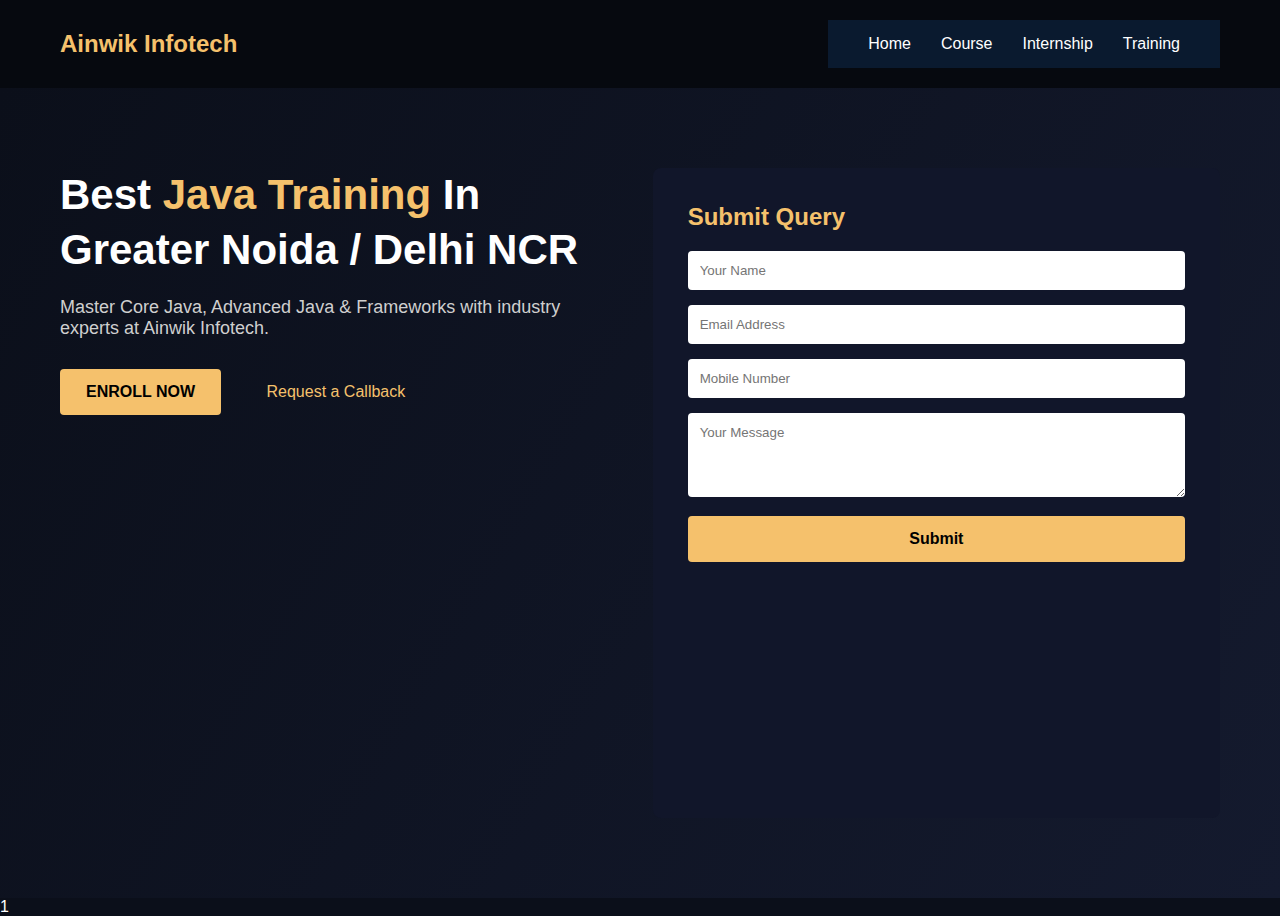
<file: index.html>
<!DOCTYPE html>
<head>
    <meta charset="UTF-8">
    <meta name="viewport" content="width=device-width, initial-scale=1.0">
    <title>Document</title>
    <link rel="stylesheet" href="style.css">
</head>
     <header>
    <div class="logo">Ainwik Infotech</div>
    <ul class="navbar">
    <li>Home</li>

    <li class="has-dropdown">Course
        <div class="dropdown">
            <ul>
                <li>Java</li>
                <li>Full-Stack</li>
                <li>Python</li>
                <li>SQL</li>
                <li>DSA</li>
                <li>Node JS</li>
            </ul>
        </div>
    </li>

    <li class="has-dropdown">Internship
        <div class="dropdown">
            <ul>
                <li> <a href="summerint.html">Summer Internship</a></li>
                <li> <a href="winterint.html">Winter Internship </a></li>
            </ul>
        </div>
    </li>

    <li class="has-dropdown">Training
        <div class="dropdown">
            <ul>
                <li> <a href="training.html">Summer Training</a> </li>
                <li> <a href="winter.html">Winter Training</a></li>
            </ul>
        </div>
    </li>
</ul>

  </header>

  <section class="hero">
    <div class="hero-left">
      <h1>Best <span>Java Training</span> In <br> Greater Noida / Delhi NCR</h1>
      <p>Master Core Java, Advanced Java & Frameworks with industry experts at Ainwik Infotech.</p>
      <div class="btn-group">
        <button class="btn-primary">ENROLL NOW</button>
        <button class="btn-outline">Request a Callback</button>
      </div>
    </div>

    <div class="hero-right">
      <h2>Submit Query</h2>
      <form>
        <input type="text" placeholder="Your Name" required />
        <input type="email" placeholder="Email Address" required />
        <input type="tel" placeholder="Mobile Number" required />
        <textarea rows="4" placeholder="Your Message"></textarea>
        <button type="submit">Submit</button>
      </form>
    </div>
  </section>1
</body>
</html>
</file>
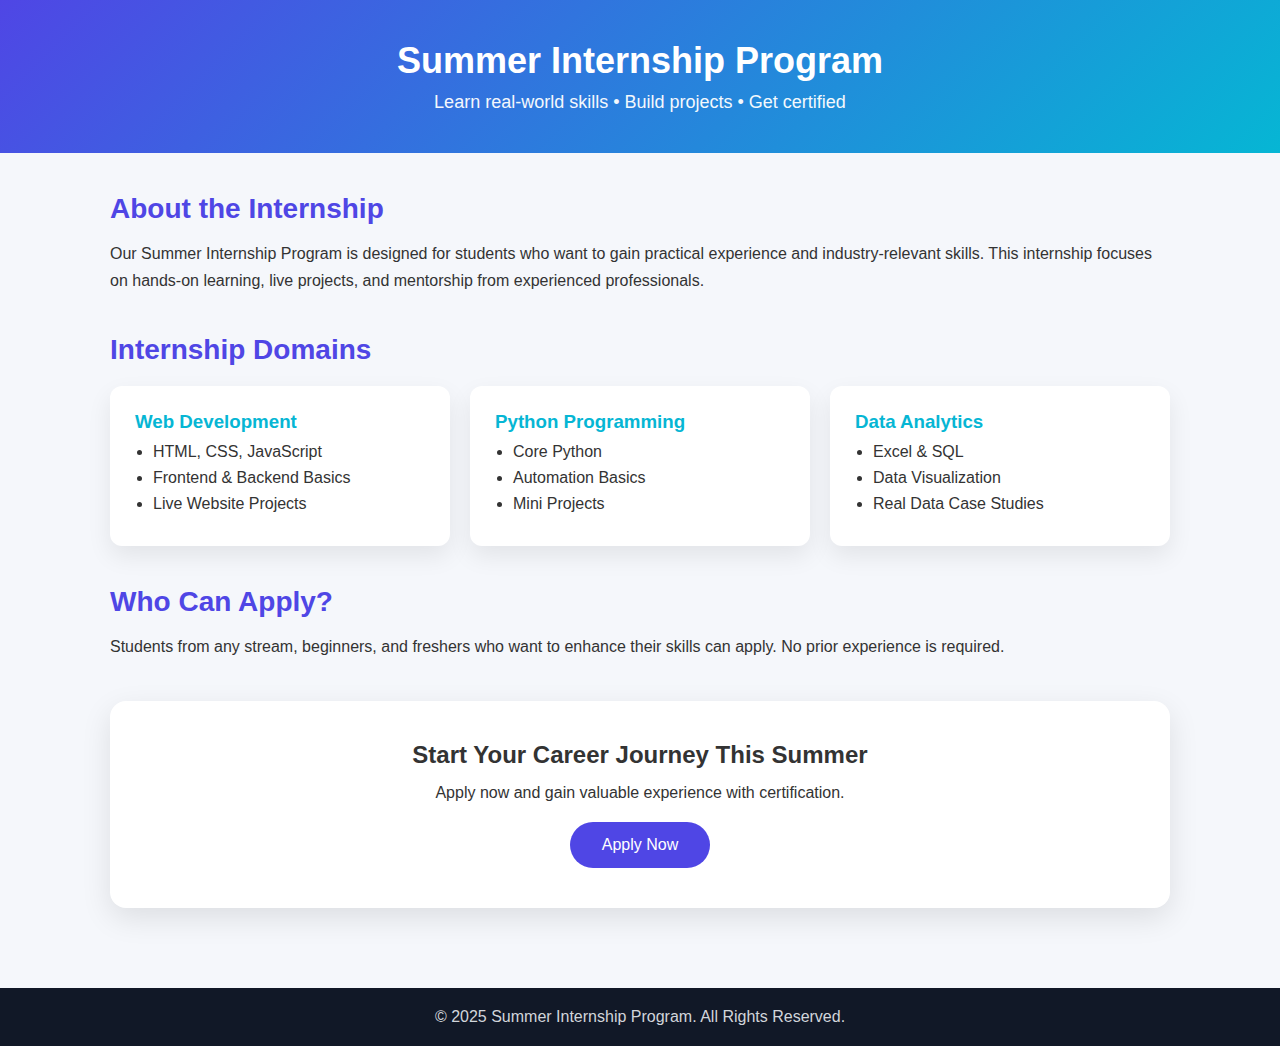
<file: pagal.html>
<!DOCTYPE html>
<html lang="en">
<head>
  <meta charset="UTF-8" />
  <meta name="viewport" content="width=device-width, initial-scale=1.0" />
  <title>Summer Internship</title>
  <style>
    *{margin:0;padding:0;box-sizing:border-box;font-family:Arial, Helvetica, sans-serif}
    body{background:#f5f7fb;color:#333}
    header{background:linear-gradient(135deg,#4f46e5,#06b6d4);color:#fff;padding:40px 20px;text-align:center}
    header h1{font-size:36px;margin-bottom:10px}
    header p{font-size:18px;opacity:.95}
    .container{max-width:1100px;margin:auto;padding:40px 20px}
    .section{margin-bottom:40px}
    .section h2{font-size:28px;margin-bottom:15px;color:#4f46e5}
    .section p{line-height:1.7;font-size:16px}
    .cards{display:grid;grid-template-columns:repeat(auto-fit,minmax(250px,1fr));gap:20px;margin-top:20px}
    .card{background:#fff;padding:25px;border-radius:12px;box-shadow:0 10px 25px rgba(0,0,0,.08)}
    .card h3{margin-bottom:10px;color:#06b6d4}
    .card ul{padding-left:18px}
    .card ul li{margin-bottom:8px}
    .cta{background:#fff;border-radius:16px;padding:40px;text-align:center;box-shadow:0 10px 30px rgba(0,0,0,.1)}
    .cta h2{margin-bottom:15px}
    .cta button{margin-top:20px;padding:14px 32px;font-size:16px;border:none;border-radius:30px;background:#4f46e5;color:#fff;cursor:pointer}
    .cta button:hover{background:#4338ca}
    footer{background:#111827;color:#d1d5db;text-align:center;padding:20px;margin-top:40px}
  </style>
</head>
<body>

<header>
  <h1>Summer Internship Program</h1>
  <p>Learn real-world skills • Build projects • Get certified</p>
</header>

<div class="container">

  <div class="section">
    <h2>About the Internship</h2>
    <p>
      Our Summer Internship Program is designed for students who want to gain practical experience
      and industry-relevant skills. This internship focuses on hands-on learning, live projects,
      and mentorship from experienced professionals.
    </p>
  </div>

  <div class="section">
    <h2>Internship Domains</h2>
    <div class="cards">
      <div class="card">
        <h3>Web Development</h3>
        <ul>
          <li>HTML, CSS, JavaScript</li>
          <li>Frontend & Backend Basics</li>
          <li>Live Website Projects</li>
        </ul>
      </div>
      <div class="card">
        <h3>Python Programming</h3>
        <ul>
          <li>Core Python</li>
          <li>Automation Basics</li>
          <li>Mini Projects</li>
        </ul>
      </div>
      <div class="card">
        <h3>Data Analytics</h3>
        <ul>
          <li>Excel & SQL</li>
          <li>Data Visualization</li>
          <li>Real Data Case Studies</li>
        </ul>
      </div>
    </div>
  </div>

  <div class="section">
    <h2>Who Can Apply?</h2>
    <p>
      Students from any stream, beginners, and freshers who want to enhance their skills can apply.
      No prior experience is required.
    </p>
  </div>

  <div class="cta">
    <h2>Start Your Career Journey This Summer</h2>
    <p>Apply now and gain valuable experience with certification.</p>
    <button>Apply Now</button>
  </div>

</div>

<footer>
  <p>© 2025 Summer Internship Program. All Rights Reserved.</p>
</footer>

</body>
</html>
</file>
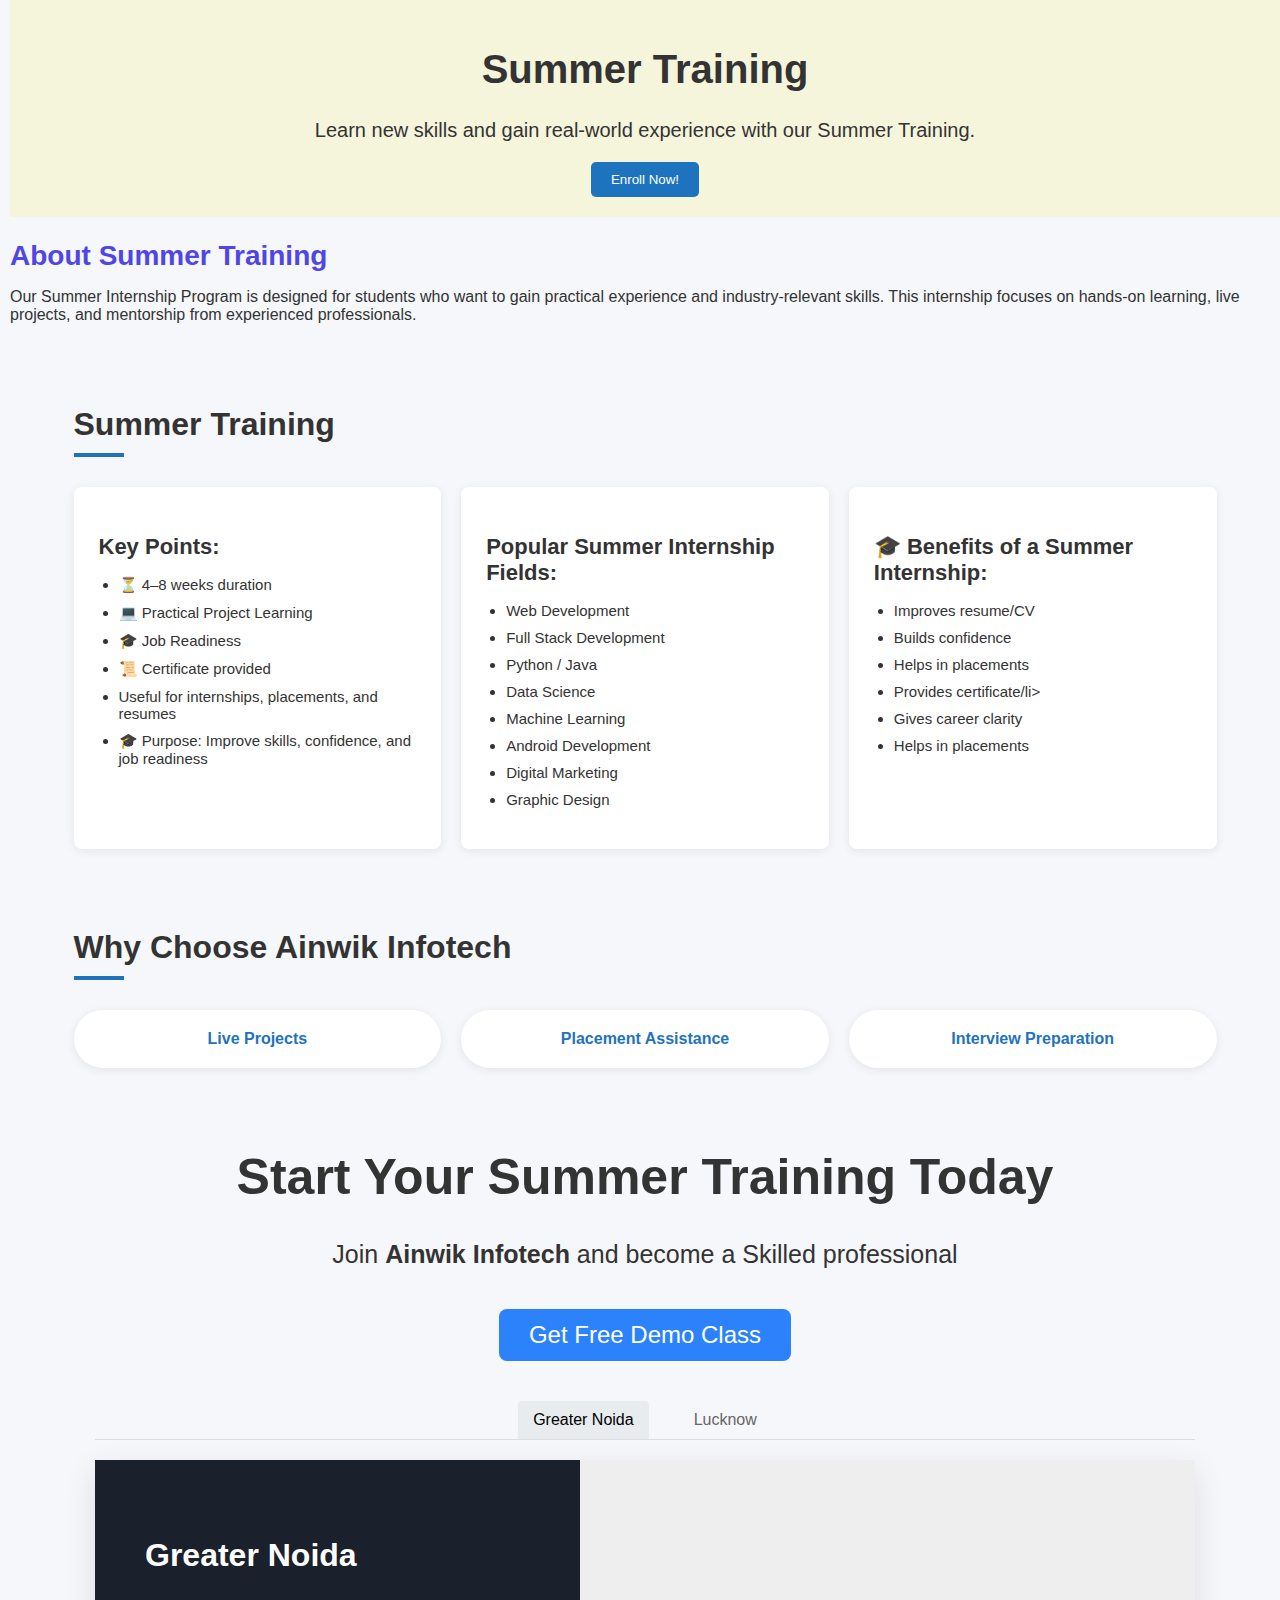
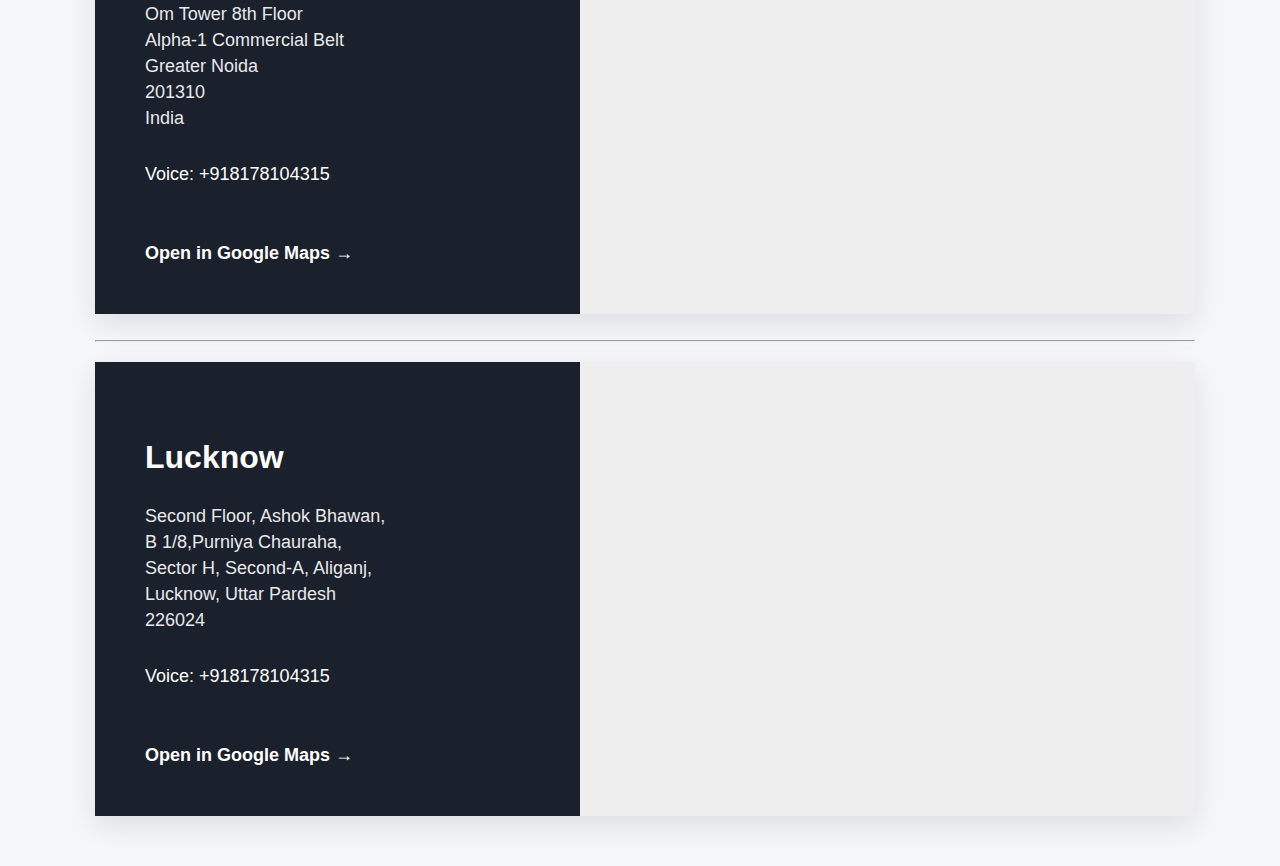
<file: summerint.html>
<!DOCTYPE html>
<html lang="en">

<head>
    <meta charset="UTF-8">
    <meta name="viewport" content="width=device-width, initial-scale=1.0">
    <title>Summer Training</title>

    <style>
        body {
            margin: 0;
            font-family: Arial, Helvetica, sans-serif;
            background: #f5f7fa;
            color: #333;
            margin-left: 10px;
        }

        /* Header */
        .header {
            background-color: beige;
            text-align: center;
            font-size: 20px;
            padding: 20px 0;
        }

        .about{
            margin-left:10px,

        }
        

        .about{
            margin-bottom:40px,
        
        }
        
        .about h2
            {font-size:28px;margin-bottom:15px;color:#4f46e5}
        
        


        .header button {
            padding: 10px 20px;
            background: #1e73be;
            border: none;
            border-radius: 5px;
            color: #fff;
        }



        .menu {
            list-style: none;
            display: flex;
            gap: 30px;
            margin: 0;
            padding: 0;
        }

        .menu li {
            cursor: pointer;
        }

        .logo {
            font-weight: bold;
        }

        /* Container */
        .container {
            width: 90%;
            max-width: 1200px;
            margin: auto;
            padding: 40px 0;
        }

        h2 {
            font-size: 32px;
            margin-bottom: 10px;
        }

        .underline {
            width: 50px;
            height: 4px;
            background: #1e73be;
            margin-bottom: 30px;
        }

        /* Curriculum */
        .curriculum {
            display: flex;
            gap: 20px;
            margin-bottom: 80px;
        }

        .card {
            background: #fff;
            padding: 25px;
            border-radius: 8px;
            flex: 1;
            box-shadow: 0 2px 10px rgba(0, 0, 0, 0.08);
        }

        .card h3 {
            margin-bottom: 15px;
            font-size: 22px;
        }

        .card ul {
            padding-left: 20px;
        }

        .card ul li {
            margin-bottom: 10px;
            font-size: 15px;
        }

        /* Why Section */
        .why-section {
            margin-top: 40px;
        }

        .features {
            display: flex;
            gap: 20px;
            margin-top: 30px;
        }

        .feature {
            background: #ffffff;
            padding: 20px;
            border-radius: 30px;
            text-align: center;
            flex: 1;
            box-shadow: 0 2px 10px rgba(0, 0, 0, 0.08);
            font-weight: 600;
            color: #1e73be;
        }

        @media (max-width: 768px) {

            .curriculum,
            .features {
                flex-direction: column;
            }
        }

        /* Summer Section */
        .summer {
            text-align: center;
            font-size: 25px;
            margin: 40px 0;
        }

        /* Contact Section */
        .contact-section {
            max-width: 1100px;
            margin: 0 auto;
            padding-bottom: 50px;
        }

        /* Header Button */
        .header-cta {
            text-align: center;
            margin-bottom: 40px;
        }

        .demo-btn {
            background-color: #2b82fb;
            color: white;
            border: none;
            padding: 12px 30px;
            font-size: 24px;
            border-radius: 8px;
            cursor: pointer;
        }

        /* Tabs */
        .tabs-container {
            display: flex;
            justify-content: center;
            gap: 30px;
            margin-bottom: 20px;
            border-bottom: 1px solid #ddd;
        }

        .tab {
            padding: 10px 15px;
            color: #666;
            cursor: pointer;
            font-weight: 500;
        }

        .tab.active {
            background-color: #e9ecef;
            color: #000;
            border-radius: 4px 4px 0 0;
        }

        /* Location Boxes */
        .location-box {
            display: flex;
            box-shadow: 0 10px 30px rgba(0, 0, 0, 0.1);
            min-height: 450px;
            background: #fff;
            margin-top: 20px;
        }

        /* Address */
        .address-card {
            background-color: #1a202c;
            color: white;
            padding: 50px;
            width: 35%;
            display: flex;
            flex-direction: column;
            justify-content: center;
        }

        .address-card h2 {
            font-size: 32px;
            margin-bottom: 25px;
        }

        .address-details p {
            margin: 5px 0;
            font-size: 18px;
            opacity: 0.9;
        }

        .phone-link {
            margin-top: 30px;
            font-size: 18px;
        }

        .maps-link {
            color: white;
            text-decoration: none;
            margin-top: 40px;
            font-weight: bold;
            font-size: 18px;
        }

        /* Map Area */
        .map-container {
            flex-grow: 1;
            background-color: #eee;
        }
    </style>

</head>

<body>

    <!-- Header -->
    <div class="header">
        <h1>Summer Training</h1>
        <p>Learn new skills and gain real-world experience with our Summer Training.</p>
        <button>Enroll Now!</button>
    </div>


    <!-- About Section -->
     <div class="about">
    <h2>About Summer Training</h2>
    <p>Our Summer Internship Program is designed for students who want to gain practical experience
      and industry-relevant skills. This internship focuses on hands-on learning, live projects,
      and mentorship from experienced professionals.</p>
        </div>

    <!-- Curriculum Section -->
    <div class="container">
        <h2>Summer Training</h2>
        <div class="underline"></div>

        <div class="curriculum">
            <div class="card">
                <h3>Key Points:</h3>
                <ul>
                    <li>⏳ 4–8 weeks duration</li>
                    <li>💻 Practical Project Learning</li>
                    <li>🎓 Job Readiness</li>
                    <li>📜 Certificate provided</li>
                    <li>Useful for internships, placements, and resumes</li>
                    <li>🎓 Purpose: Improve skills, confidence, and job readiness
                    </li>
                </ul>
            </div>

            <div class="card">
                <h3>Popular Summer Internship Fields:</h3>
                <ul>
                    <li>Web Development</li>
                    <li>Full Stack Development</li>
                    <li>Python / Java</li>
                    <li>Data Science</li>
                    <li>Machine Learning</li>
                    <li>Android Development</li>
                    <li>Digital Marketing
                    </li>
                    <li>Graphic Design</li>
                </ul>
            </div>

            <div class="card">
                <h3>🎓 Benefits of a Summer Internship:</h3>
                <ul>
                    <li>Improves resume/CV</li>
                    <li>Builds confidence</li>
                    <li>Helps in placements</li>
                    <li>Provides certificate/li>
                    <li>Gives career clarity</li>
                    <li>Helps in placements</li>
                </ul>
            </div>
        </div>

        <!-- Why Section -->
        <div class="why-section">
            <h2>Why Choose Ainwik Infotech</h2>
            <div class="underline"></div>
            <div class="features">
                <div class="feature">Live Projects</div>
                <div class="feature">Placement Assistance</div>
                <div class="feature">Interview Preparation</div>
            </div>
        </div>
    </div>

    <div class="summer">
        <h1>Start Your Summer Training Today</h1>
        <p>Join <b>Ainwik Infotech</b> and become a Skilled professional</p>
    </div>

    <div class="contact-section">
        <div class="header-cta">
            <button class="demo-btn">Get Free Demo Class</button>
        </div>

        <div class="tabs-container">
            <span class="tab active">Greater Noida</span>
            <span class="tab">Lucknow</span>
        </div>

        <div class="location-box">
            <div class="address-card">
                <h2>Greater Noida</h2>
                <div class="address-details">
                    <p>Om Tower 8th Floor</p>
                    <p>Alpha-1 Commercial Belt</p>
                    <p>Greater Noida</p>
                    <p>201310</p>
                    <p>India</p>
                </div>
                <p class="phone-link">Voice: +918178104315</p>
                <a href="#" class="maps-link">Open in Google Maps &rarr;</a>
            </div>

            <div class="map-container">
                <iframe
                    src="https://www.google.com/maps/embed?pb=!1m18!1m12!1m3!1d3507.2106183290593!2d77.5131006749509!3d28.473203091299048!2m3!1f0!2f0!3f0!3m2!1i1024!2i768!4f13.1!3m3!1m2!1s0x390cea7ee9000001%3A0xbbdba26b85bfef6b!2sAinwik%20Infotech!5e0!3m2!1sen!2sin!4v1765912021980!5m2!1sen!2sin"
                    width="600" height="450" style="border:0;" allowfullscreen="" loading="lazy"
                    referrerpolicy="no-referrer-when-downgrade"></iframe>
            </div>
        </div>
        <br>
        <hr>
        <div class="location-box">
            <div class="address-card">
                <h2>Lucknow</h2>
                <div class="address-details">
                    <p>Second Floor, Ashok Bhawan,</p>
                    <p>B 1/8,Purniya Chauraha,</p>
                    <p>Sector H, Second-A, Aliganj,</p>
                    <p>Lucknow, Uttar Pardesh</p>
                    <p>226024</p>

                </div>
                <p class="phone-link">Voice: +918178104315</p>
                <a href="#" class="maps-link">Open in Google Maps &rarr;</a>
            </div>

            <div class="map-container">
                <iframe
                    src="https://www.google.com/maps/embed?pb=!1m17!1m12!1m3!1d3558.276036650264!2d80.9431417!3d26.8947333!2m3!1f0!2f0!3f0!3m2!1i1024!2i768!4f13.1!3m2!1m1!2zMjbCsDUzJzQxLjAiTiA4MMKwNTYnMzUuMyJF!5e0!3m2!1sen!2sin!4v1765912215193!5m2!1sen!2sin"
                    width="600" height="450" style="border:0;" allowfullscreen="" loading="lazy"
                    referrerpolicy="no-referrer-when-downgrade"></iframe>
            </div>
        </div>
    </div>
    </div>






</body>

</html>
</file>
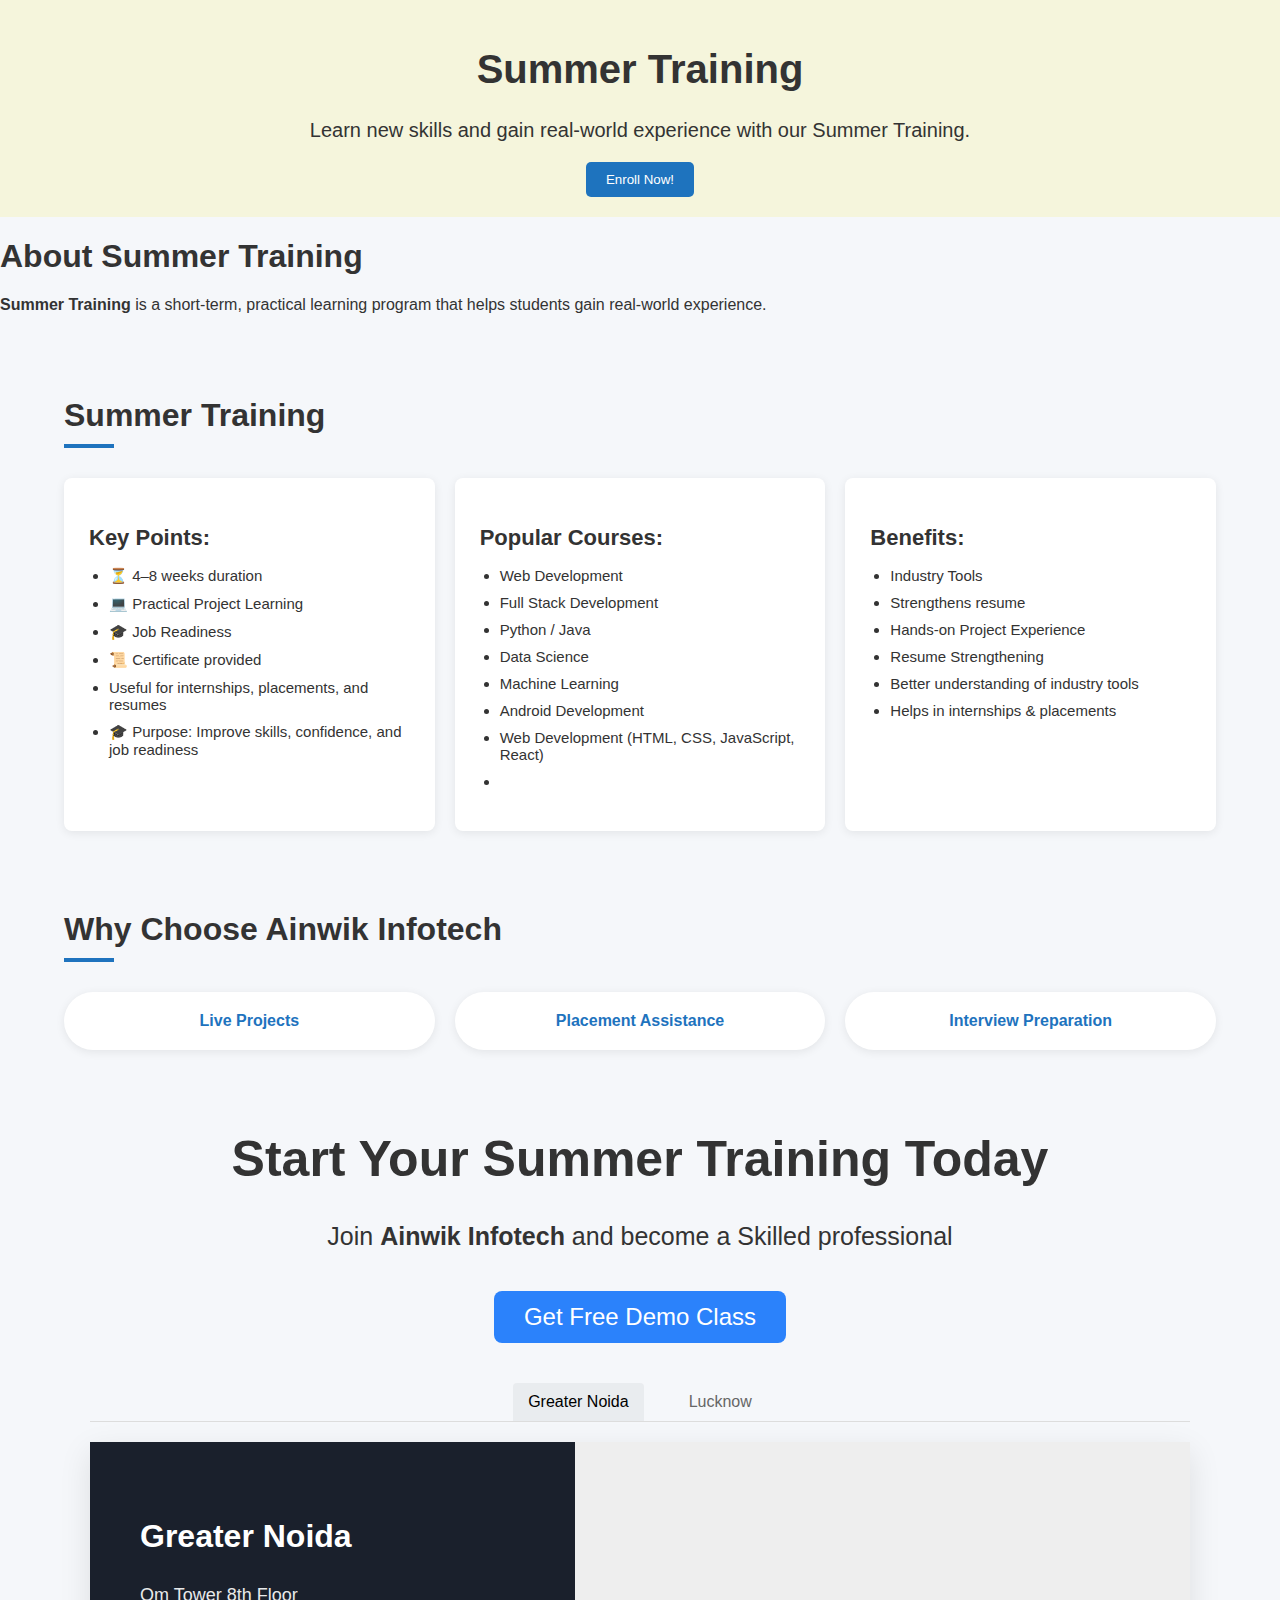
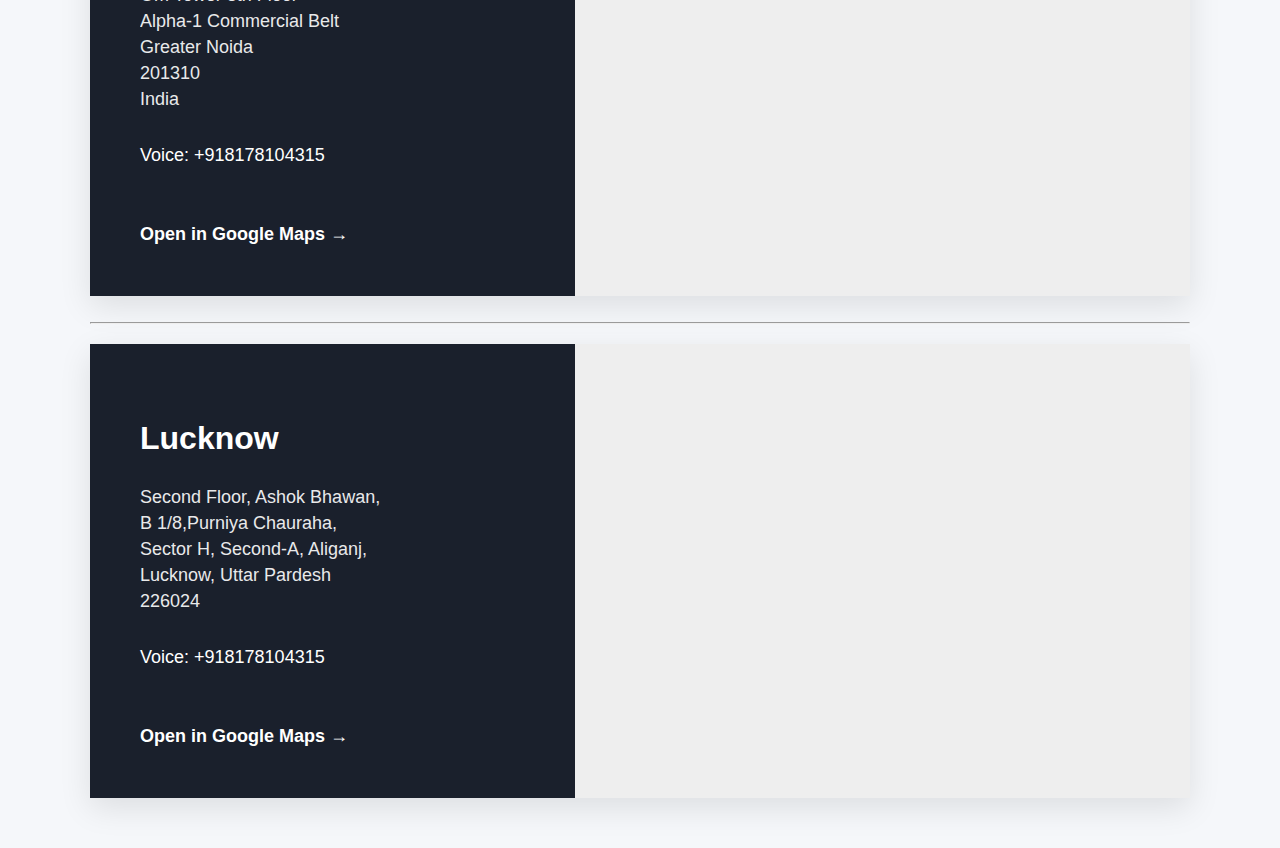
<file: training.html>
<!DOCTYPE html>
<html lang="en">

<head>
    <meta charset="UTF-8">
    <meta name="viewport" content="width=device-width, initial-scale=1.0">
    <title>Summer Training</title>

    <style>
        body {
            margin: 0;
            font-family: Arial, Helvetica, sans-serif;
            background: #f5f7fa;
            color: #333;
        }

        /* Header */
        .header {
            background-color: beige;
            text-align: center;
            font-size: 20px;
            padding: 20px 0;
        }

        .header button {
            padding: 10px 20px;
            background: #1e73be;
            border: none;
            border-radius: 5px;
            color: #fff;
        }



        .menu {
            list-style: none;
            display: flex;
            gap: 30px;
            margin: 0;
            padding: 0;
        }

        .menu li {
            cursor: pointer;
        }

        .logo {
            font-weight: bold;
        }

        /* Container */
        .container {
            width: 90%;
            max-width: 1200px;
            margin: auto;
            padding: 40px 0;
        }

        h2 {
            font-size: 32px;
            margin-bottom: 10px;
        }

        .underline {
            width: 50px;
            height: 4px;
            background: #1e73be;
            margin-bottom: 30px;
        }

        /* Curriculum */
        .curriculum {
            display: flex;
            gap: 20px;
            margin-bottom: 80px;
        }

        .card {
            background: #fff;
            padding: 25px;
            border-radius: 8px;
            flex: 1;
            box-shadow: 0 2px 10px rgba(0, 0, 0, 0.08);
        }

        .card h3 {
            margin-bottom: 15px;
            font-size: 22px;
        }

        .card ul {
            padding-left: 20px;
        }

        .card ul li {
            margin-bottom: 10px;
            font-size: 15px;
        }

        /* Why Section */
        .why-section {
            margin-top: 40px;
        }

        .features {
            display: flex;
            gap: 20px;
            margin-top: 30px;
        }

        .feature {
            background: #ffffff;
            padding: 20px;
            border-radius: 30px;
            text-align: center;
            flex: 1;
            box-shadow: 0 2px 10px rgba(0, 0, 0, 0.08);
            font-weight: 600;
            color: #1e73be;
        }

        @media (max-width: 768px) {

            .curriculum,
            .features {
                flex-direction: column;
            }
        }

        /* Summer Section */
        .summer {
            text-align: center;
            font-size: 25px;
            margin: 40px 0;
        }

        /* Contact Section */
        .contact-section {
            max-width: 1100px;
            margin: 0 auto;
            padding-bottom: 50px;
        }

        /* Header Button */
        .header-cta {
            text-align: center;
            margin-bottom: 40px;
        }

        .demo-btn {
            background-color: #2b82fb;
            color: white;
            border: none;
            padding: 12px 30px;
            font-size: 24px;
            border-radius: 8px;
            cursor: pointer;
        }

        /* Tabs */
        .tabs-container {
            display: flex;
            justify-content: center;
            gap: 30px;
            margin-bottom: 20px;
            border-bottom: 1px solid #ddd;
        }

        .tab {
            padding: 10px 15px;
            color: #666;
            cursor: pointer;
            font-weight: 500;
        }

        .tab.active {
            background-color: #e9ecef;
            color: #000;
            border-radius: 4px 4px 0 0;
        }

        /* Location Boxes */
        .location-box {
            display: flex;
            box-shadow: 0 10px 30px rgba(0, 0, 0, 0.1);
            min-height: 450px;
            background: #fff;
            margin-top: 20px;
        }

        /* Address */
        .address-card {
            background-color: #1a202c;
            color: white;
            padding: 50px;
            width: 35%;
            display: flex;
            flex-direction: column;
            justify-content: center;
        }

        .address-card h2 {
            font-size: 32px;
            margin-bottom: 25px;
        }

        .address-details p {
            margin: 5px 0;
            font-size: 18px;
            opacity: 0.9;
        }

        .phone-link {
            margin-top: 30px;
            font-size: 18px;
        }

        .maps-link {
            color: white;
            text-decoration: none;
            margin-top: 40px;
            font-weight: bold;
            font-size: 18px;
        }

        /* Map Area */
        .map-container {
            flex-grow: 1;
            background-color: #eee;
        }
    </style>

</head>

<body>

    <!-- Header -->
    <div class="header">
        <h1>Summer Training</h1>
        <p>Learn new skills and gain real-world experience with our Summer Training.</p>
        <button>Enroll Now!</button>
    </div>


    <!-- About Section -->

    <h1>About Summer Training</h1>
    <p><b>Summer Training</b> is a short-term, practical learning program that helps students gain real-world
        experience.</p>

    <!-- Curriculum Section -->
    <div class="container">
        <h2>Summer Training</h2>
        <div class="underline"></div>

        <div class="curriculum">
            <div class="card">
                <h3>Key Points:</h3>
                <ul>
                    <li>⏳ 4–8 weeks duration</li>
                    <li>💻 Practical Project Learning</li>
                    <li>🎓 Job Readiness</li>
                    <li>📜 Certificate provided</li>
                    <li>Useful for internships, placements, and resumes</li>
                    <li>🎓 Purpose: Improve skills, confidence, and job readiness
                    </li>
                </ul>
            </div>

            <div class="card">
                <h3>Popular Courses:</h3>
                <ul>
                    <li>Web Development</li>
                    <li>Full Stack Development</li>
                    <li>Python / Java</li>
                    <li>Data Science</li>
                    <li>Machine Learning</li>
                    <li>Android Development</li>
                    <li>Web Development (HTML, CSS, JavaScript, React)
                    </li>
                    <li></li>
                </ul>
            </div>

            <div class="card">
                <h3>Benefits:</h3>
                <ul>
                    <li>Industry Tools</li>
                    <li>Strengthens resume</li>
                    <li>Hands-on Project Experience</li>
                    <li>Resume Strengthening</li>
                    <li>Better understanding of industry tools</li>
                    <li>Helps in internships & placements</li>
                </ul>
            </div>
        </div>

        <!-- Why Section -->
        <div class="why-section">
            <h2>Why Choose Ainwik Infotech</h2>
            <div class="underline"></div>
            <div class="features">
                <div class="feature">Live Projects</div>
                <div class="feature">Placement Assistance</div>
                <div class="feature">Interview Preparation</div>
            </div>
        </div>
    </div>

    <div class="summer">
        <h1>Start Your Summer Training Today</h1>
        <p>Join <b>Ainwik Infotech</b> and become a Skilled professional</p>
    </div>

    <div class="contact-section">
        <div class="header-cta">
            <button class="demo-btn">Get Free Demo Class</button>
        </div>

        <div class="tabs-container">
            <span class="tab active">Greater Noida</span>
            <span class="tab">Lucknow</span>
        </div>

        <div class="location-box">
            <div class="address-card">
                <h2>Greater Noida</h2>
                <div class="address-details">
                    <p>Om Tower 8th Floor</p>
                    <p>Alpha-1 Commercial Belt</p>
                    <p>Greater Noida</p>
                    <p>201310</p>
                    <p>India</p>
                </div>
                <p class="phone-link">Voice: +918178104315</p>
                <a href="#" class="maps-link">Open in Google Maps &rarr;</a>
            </div>

            <div class="map-container">
                <iframe
                    src="https://www.google.com/maps/embed?pb=!1m18!1m12!1m3!1d3507.2106183290593!2d77.5131006749509!3d28.473203091299048!2m3!1f0!2f0!3f0!3m2!1i1024!2i768!4f13.1!3m3!1m2!1s0x390cea7ee9000001%3A0xbbdba26b85bfef6b!2sAinwik%20Infotech!5e0!3m2!1sen!2sin!4v1765912021980!5m2!1sen!2sin"
                    width="600" height="450" style="border:0;" allowfullscreen="" loading="lazy"
                    referrerpolicy="no-referrer-when-downgrade"></iframe>
            </div>
        </div>
        <br>
        <hr>
        <div class="location-box">
            <div class="address-card">
                <h2>Lucknow</h2>
                <div class="address-details">
                    <p>Second Floor, Ashok Bhawan,</p>
                    <p>B 1/8,Purniya Chauraha,</p>
                    <p>Sector H, Second-A, Aliganj,</p>
                    <p>Lucknow, Uttar Pardesh</p>
                    <p>226024</p>

                </div>
                <p class="phone-link">Voice: +918178104315</p>
                <a href="#" class="maps-link">Open in Google Maps &rarr;</a>
            </div>

            <div class="map-container">
                <iframe
                    src="https://www.google.com/maps/embed?pb=!1m17!1m12!1m3!1d3558.276036650264!2d80.9431417!3d26.8947333!2m3!1f0!2f0!3f0!3m2!1i1024!2i768!4f13.1!3m2!1m1!2zMjbCsDUzJzQxLjAiTiA4MMKwNTYnMzUuMyJF!5e0!3m2!1sen!2sin!4v1765912215193!5m2!1sen!2sin"
                    width="600" height="450" style="border:0;" allowfullscreen="" loading="lazy"
                    referrerpolicy="no-referrer-when-downgrade"></iframe>
            </div>
        </div>
    </div>
    </div>






</body>

</html>
</file>
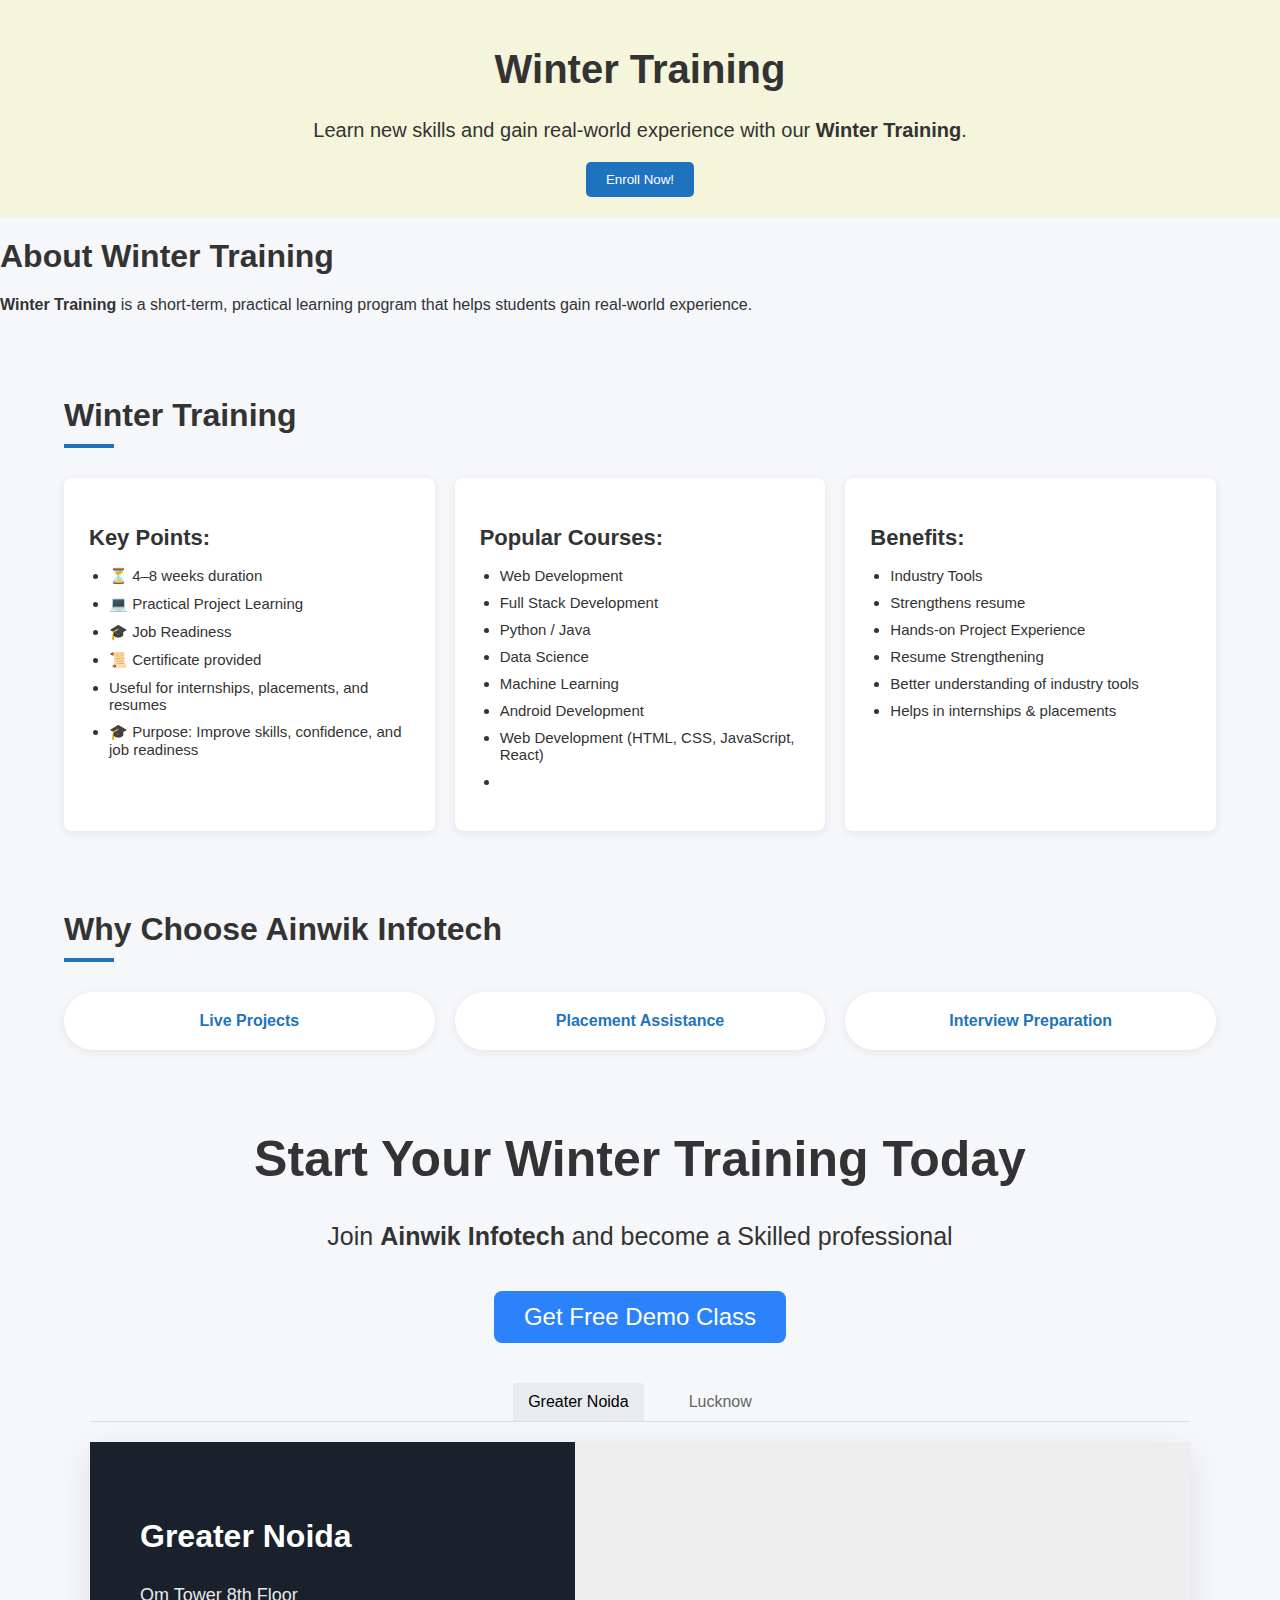
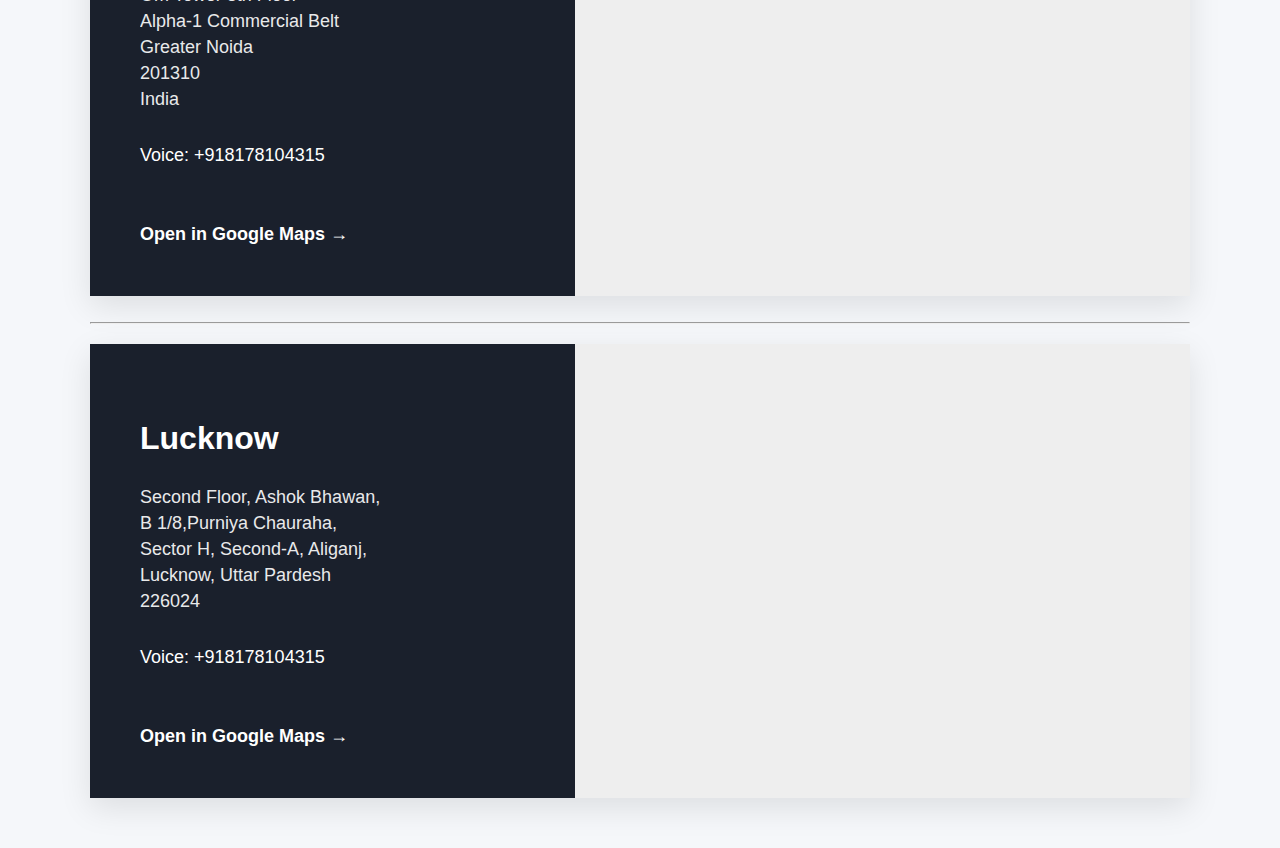
<file: winter.html>
<!DOCTYPE html>
<html lang="en">

<head>
    <meta charset="UTF-8">
    <meta name="viewport" content="width=device-width, initial-scale=1.0">
    <title>Winter Training</title>

    <style>
        body {
            margin: 0;
            font-family: Arial, Helvetica, sans-serif;
            background: #f5f7fa;
            color: #333;
        }

        /* Header */
        .header {
            background-color: beige;
            text-align: center;
            font-size: 20px;
            padding: 20px 0;
        }

        .header button {
            padding: 10px 20px;
            background: #1e73be;
            border: none;
            border-radius: 5px;
            color: #fff;
        }



        .menu {
            list-style: none;
            display: flex;
            gap: 30px;
            margin: 0;
            padding: 0;
        }

        .menu li {
            cursor: pointer;
        }

        .logo {
            font-weight: bold;
        }

        /* Container */
        .container {
            width: 90%;
            max-width: 1200px;
            margin: auto;
            padding: 40px 0;
        }

        h2 {
            font-size: 32px;
            margin-bottom: 10px;
        }

        .underline {
            width: 50px;
            height: 4px;
            background: #1e73be;
            margin-bottom: 30px;
        }

        /* Curriculum */
        .curriculum {
            display: flex;
            gap: 20px;
            margin-bottom: 80px;
        }

        .card {
            background: #fff;
            padding: 25px;
            border-radius: 8px;
            flex: 1;
            box-shadow: 0 2px 10px rgba(0, 0, 0, 0.08);
        }

        .card h3 {
            margin-bottom: 15px;
            font-size: 22px;
        }

        .card ul {
            padding-left: 20px;
        }

        .card ul li {
            margin-bottom: 10px;
            font-size: 15px;
        }

        /* Why Section */
        .why-section {
            margin-top: 40px;
        }

        .features {
            display: flex;
            gap: 20px;
            margin-top: 30px;
        }

        .feature {
            background: #ffffff;
            padding: 20px;
            border-radius: 30px;
            text-align: center;
            flex: 1;
            box-shadow: 0 2px 10px rgba(0, 0, 0, 0.08);
            font-weight: 600;
            color: #1e73be;
        }

        @media (max-width: 768px) {

            .curriculum,
            .features {
                flex-direction: column;
            }
        }

        /* Summer Section */
        .summer {
            text-align: center;
            font-size: 25px;
            margin: 40px 0;
        }

        /* Contact Section */
        .contact-section {
            max-width: 1100px;
            margin: 0 auto;
            padding-bottom: 50px;
        }

        /* Header Button */
        .header-cta {
            text-align: center;
            margin-bottom: 40px;
        }

        .demo-btn {
            background-color: #2b82fb;
            color: white;
            border: none;
            padding: 12px 30px;
            font-size: 24px;
            border-radius: 8px;
            cursor: pointer;
        }

        /* Tabs */
        .tabs-container {
            display: flex;
            justify-content: center;
            gap: 30px;
            margin-bottom: 20px;
            border-bottom: 1px solid #ddd;
        }

        .tab {
            padding: 10px 15px;
            color: #666;
            cursor: pointer;
            font-weight: 500;
        }

        .tab.active {
            background-color: #e9ecef;
            color: #000;
            border-radius: 4px 4px 0 0;
        }

        /* Location Boxes */
        .location-box {
            display: flex;
            box-shadow: 0 10px 30px rgba(0, 0, 0, 0.1);
            min-height: 450px;
            background: #fff;
            margin-top: 20px;
        }

        /* Address */
        .address-card {
            background-color: #1a202c;
            color: white;
            padding: 50px;
            width: 35%;
            display: flex;
            flex-direction: column;
            justify-content: center;
        }

        .address-card h2 {
            font-size: 32px;
            margin-bottom: 25px;
        }

        .address-details p {
            margin: 5px 0;
            font-size: 18px;
            opacity: 0.9;
        }

        .phone-link {
            margin-top: 30px;
            font-size: 18px;
        }

        .maps-link {
            color: white;
            text-decoration: none;
            margin-top: 40px;
            font-weight: bold;
            font-size: 18px;
        }

        /* Map Area */
        .map-container {
            flex-grow: 1;
            background-color: #eee;
        }
    </style>

</head>

<body>

    <!-- Header -->
    <div class="header">
        <h1>Winter Training</h1>
        <p>Learn new skills and gain real-world experience with our <strong>Winter Training</strong>.</p>
        <button>Enroll Now!</button>
    </div>


    <!-- About Section -->

    <h1>About Winter Training</h1>
    <p><b>Winter Training</b> is a short-term, practical learning program that helps students gain real-world
        experience.</p>

    <!-- Curriculum Section -->
    <div class="container">
        <h2>Winter Training</h2>
        <div class="underline"></div>

        <div class="curriculum">
            <div class="card">
                <h3>Key Points:</h3>
                <ul>
                    <li>⏳ 4–8 weeks duration</li>
                    <li>💻 Practical Project Learning</li>
                    <li>🎓 Job Readiness</li>
                    <li>📜 Certificate provided</li>
                    <li>Useful for internships, placements, and resumes</li>
                    <li>🎓 Purpose: Improve skills, confidence, and job readiness
                    </li>
                </ul>
            </div>

            <div class="card">
                <h3>Popular Courses:</h3>
                <ul>
                    <li>Web Development</li>
                    <li>Full Stack Development</li>
                    <li>Python / Java</li>
                    <li>Data Science</li>
                    <li>Machine Learning</li>
                    <li>Android Development</li>
                    <li>Web Development (HTML, CSS, JavaScript, React)
                    </li>
                    <li></li>
                </ul>
            </div>

            <div class="card">
                <h3>Benefits:</h3>
                <ul>
                    <li>Industry Tools</li>
                    <li>Strengthens resume</li>
                    <li>Hands-on Project Experience</li>
                    <li>Resume Strengthening</li>
                    <li>Better understanding of industry tools</li>
                    <li>Helps in internships & placements</li>
                </ul>
            </div>
        </div>

        <!-- Why Section -->
        <div class="why-section">
            <h2>Why Choose Ainwik Infotech</h2>
            <div class="underline"></div>
            <div class="features">
                <div class="feature">Live Projects</div>
                <div class="feature">Placement Assistance</div>
                <div class="feature">Interview Preparation</div>
            </div>
        </div>
    </div>

    <div class="summer">
        <h1>Start Your Winter Training Today</h1>
        <p>Join <b>Ainwik Infotech</b> and become a Skilled professional</p>
    </div>

    <div class="contact-section">
        <div class="header-cta">
            <button class="demo-btn">Get Free Demo Class</button>
        </div>

        <div class="tabs-container">
            <span class="tab active">Greater Noida</span>
            <span class="tab">Lucknow</span>
        </div>

        <div class="location-box">
            <div class="address-card">
                <h2>Greater Noida</h2>
                <div class="address-details">
                    <p>Om Tower 8th Floor</p>
                    <p>Alpha-1 Commercial Belt</p>
                    <p>Greater Noida</p>
                    <p>201310</p>
                    <p>India</p>
                </div>
                <p class="phone-link">Voice: +918178104315</p>
                <a href="#" class="maps-link">Open in Google Maps &rarr;</a>
            </div>

            <div class="map-container">
                <iframe
                    src="https://www.google.com/maps/embed?pb=!1m18!1m12!1m3!1d3507.2106183290593!2d77.5131006749509!3d28.473203091299048!2m3!1f0!2f0!3f0!3m2!1i1024!2i768!4f13.1!3m3!1m2!1s0x390cea7ee9000001%3A0xbbdba26b85bfef6b!2sAinwik%20Infotech!5e0!3m2!1sen!2sin!4v1765912021980!5m2!1sen!2sin"
                    width="600" height="450" style="border:0;" allowfullscreen="" loading="lazy"
                    referrerpolicy="no-referrer-when-downgrade"></iframe>
            </div>
        </div>
        <br>
        <hr>
        <div class="location-box">
            <div class="address-card">
                <h2>Lucknow</h2>
                <div class="address-details">
                    <p>Second Floor, Ashok Bhawan,</p>
                    <p>B 1/8,Purniya Chauraha,</p>
                    <p>Sector H, Second-A, Aliganj,</p>
                    <p>Lucknow, Uttar Pardesh</p>
                    <p>226024</p>

                </div>
                <p class="phone-link">Voice: +918178104315</p>
                <a href="#" class="maps-link">Open in Google Maps &rarr;</a>
            </div>

            <div class="map-container">
                <iframe
                    src="https://www.google.com/maps/embed?pb=!1m17!1m12!1m3!1d3558.276036650264!2d80.9431417!3d26.8947333!2m3!1f0!2f0!3f0!3m2!1i1024!2i768!4f13.1!3m2!1m1!2zMjbCsDUzJzQxLjAiTiA4MMKwNTYnMzUuMyJF!5e0!3m2!1sen!2sin!4v1765912215193!5m2!1sen!2sin"
                    width="600" height="450" style="border:0;" allowfullscreen="" loading="lazy"
                    referrerpolicy="no-referrer-when-downgrade"></iframe>
            </div>
        </div>
    </div>
    </div>






</body>

</html>
</file>
<file: style.css>
* { box-sizing: border-box; margin: 0; padding: 0; font-family: Arial, Helvetica, sans-serif; }
    body { background:#0b0f1a; color:#fff; }

    /* Header */
    header {
      display:flex;
      justify-content:space-between;
      align-items:center;
      padding:20px 60px;
      background:rgba(0,0,0,0.4);
    }
    header .logo {
      font-size:24px;
      font-weight:700;
      color:#f5c16c;
    }
    .navbar {
    list-style: none;
    display: flex;
    gap: 30px;
    background: #0a1a2f;
    padding: 15px 40px;
}

.navbar li {
    position: relative;
    color: #fff;
    cursor: pointer;
    font-size: 16px;
}

/* Dropdown */
.dropdown {
    position: absolute;
    top: 100%;
    left: 0;
    background: #fff;
    min-width: 180px;
    display: none;
    box-shadow: 0 8px 20px rgba(0,0,0,0.15);
    border-radius: 6px;
    z-index: 1000;
}

.dropdown ul {
    list-style: none;
    padding: 10px 0;
}

.dropdown ul li {
    padding: 10px 15px;
    color: #333;
    font-size: 14px;
}

.dropdown ul li:hover {
    background: #ff9800;
    color: #fff;
}

/* Show Dropdown on Hover */
.has-dropdown:hover .dropdown {
    display: block;
}
    nav a:hover { color:#f5c16c; }

    /* Hero Section */
    .hero {
      display:flex;
      gap:40px;
      padding:80px 60px;
      min-height:90vh;
      background:linear-gradient(120deg,#0b0f1a,#141a2e);
    }

    .hero-left {
      flex:1;
    }
    .hero-left h1 {
      font-size:42px;
      line-height:1.3;
      margin-bottom:20px;
    }
    .hero-left h1 span { color:#f5c16c; }
    .hero-left p {
      font-size:18px;
      color:#cfcfcf;
      margin-bottom:30px;
    }

    .btn-group button {
      padding:14px 26px;
      font-size:16px;
      border:none;
      cursor:pointer;
      margin-right:15px;
      border-radius:4px;
    }
    .btn-primary {
      background:#f5c16c;
      color:#000;
      font-weight:600;
    }
    .btn-outline {
      background:transparent;
      border:2px solid #f5c16c;
      color:#f5c16c;
    }

    /* Form */
    .hero-right {
      flex:0.9;
      background:#11162a;
      padding:35px;
      border-radius:8px;
    }
    .hero-right h2 {
      margin-bottom:20px;
      font-size:24px;
      color:#f5c16c;
    }
    .hero-right input,
    .hero-right textarea {
      width:100%;
      padding:12px;
      margin-bottom:15px;
      border:none;
      border-radius:4px;
      outline:none;
    }
    .hero-right button {
      width:100%;
      padding:14px;
      background:#f5c16c;
      border:none;
      font-size:16px;
      font-weight:600;
      cursor:pointer;
      border-radius:4px;
    }
    @media(max-width:900px){
      .hero{flex-direction:column; padding:40px 20px;}
      header{padding:20px; flex-direction:column; gap:10px;}
    }
</file>
